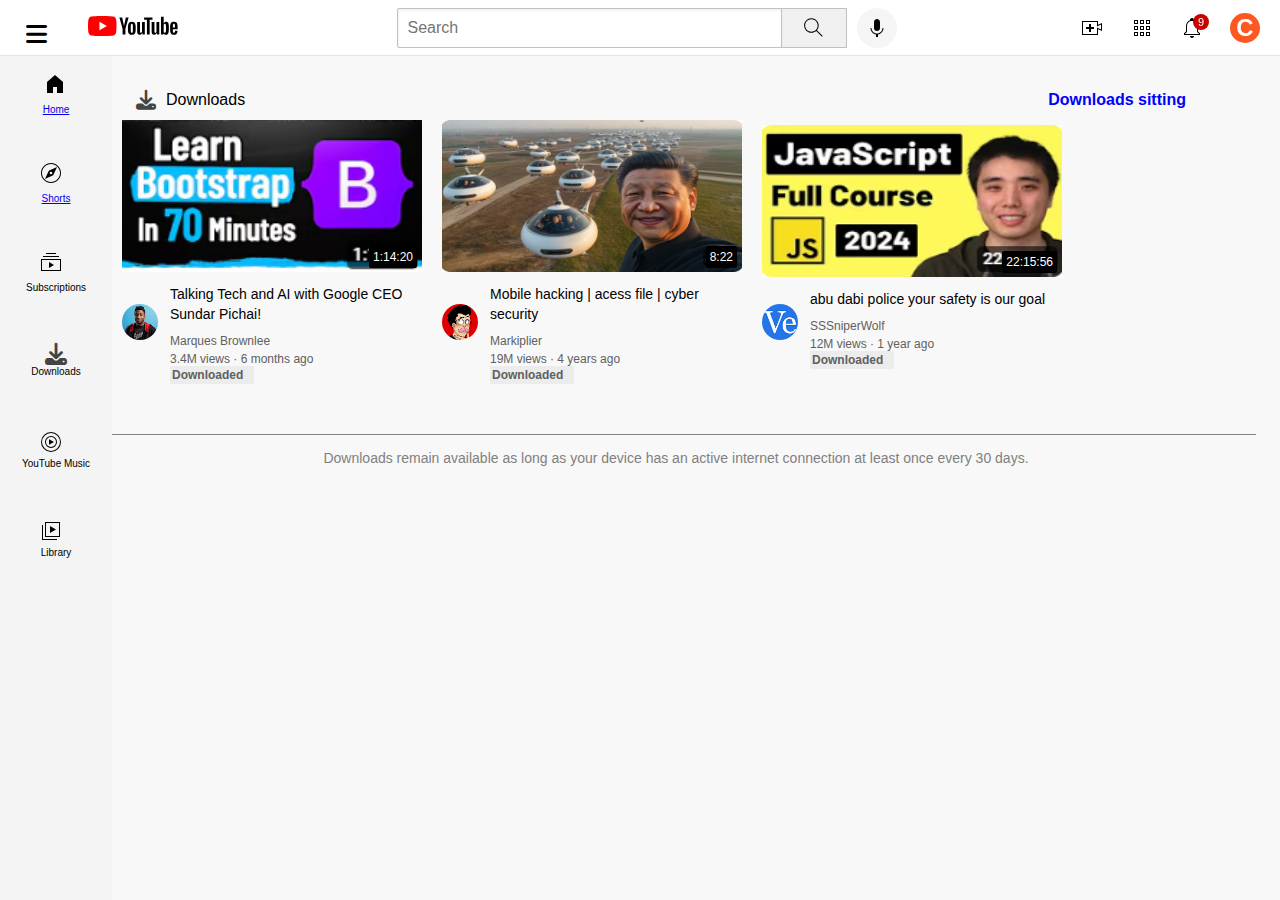
<file: download.html>
<!DOCTYPE html>
<html lang="en">
<head>

    <meta charset="UTF-8">
    <meta name="viewport" content="width=device-width, initial-scale=1.0">
    <title>yotube</title>
    <link rel="stylesheet" href="sidebar.css">
    <link rel="stylesheet" href="header.css">
    <link rel="stylesheet" href="yotube.css">
    <link rel="stylesheet" href="https://cdnjs.cloudflare.com/ajax/libs/font-awesome/6.7.2/css/all.min.css" integrity="sha512-Evv84Mr4kqVGRNSgIGL/F/aIDqQb7xQ2vcrdIwxfjThSH8CSR7PBEakCr51Ck+w+/U6swU2Im1vVX0SVk9ABhg==" crossorigin="anonymous" referrerpolicy="no-referrer" />

    <style>






  @media (max-width:550px) {
  .video-grid{
display: flex;
flex-direction: column;
margin-left: 50px;
  }
 .middle-section, .right-section {
    display: none;
  }
  

}


       
    </style>
</head>
<body 
style="margin: 0;
  padding-top: 80px;
  padding-left: 96px;
  padding-right: 24px;
  background-color: rgb(248, 248, 248);">


<!--bvasvjfjkl;da'shjkdla;''-->
<header class="header">
  <div class="left-section">
    <!-- <img class="hamburger-menu" src="icons/hamburger-menu.svg"> -->
    <div class="hamburger-menu" onclick="toggleSidebar()">
      <img src="icons/hamburger-menu.svg" alt="Menu">
    </div>
    <a href="youtube.html">
      <img style="margin-left: 40px;" class="youtube-logo" src="icons/youtube-logo.svg">
    </a>
  </div>
  <div class="middle-section">
    <input  class="search-bar" type="text" placeholder="Search">
    <button class="search-button">
      <img class="search-icon" src="icons/search.svg">
      <div class="tooltip">Search</div>
    </button>
    <button class="voice-search-button">
      <img class="voice-search-icon" src="icons/voice-search-icon.svg">
      <div class="tooltip">Search with your voice</div>
    </button>
  </div>
  <div class="right-section">
    <div class="upload-icon-container">
      <img class="upload-icon" src="icons/upload.svg">
      <div class="tooltip">Create</div>
    </div>
    <div class="Youtube-app-cointainer">
    <img class="youtube-apps-icon" src="icons/youtube-apps.svg">
    <div class="tooltip">youtube-apps</div>
    </div>
    <div class="notifications-icon-container">
<!-- put position absolute insideposition relative-->
      <div class="notification-container">
      <img class="notifications-icon" src="icons/notifications.svg">
      <div class="notifications-count">9</div>
      <div class="tooltip">notifications</div>
    </div>
  </div>
  <!-- TOOLTIP-->
  <div class="profile">
    <div class="profile-icon" id="profile-icon">C</div>
    <div class="dropdown" id="dropdown">
        <a href="#">Google Account</a>
        <a href="#">Switch Account</a>
        <a href="#">Your Channel</a>
        <a href="#">Sign Out</a>
        <a href="#">youtube studio</a>
        <a href="#">purchase and membership</a>
        <a href="#">language:English</a>
        <a href="#">keyboard shortcuts</a>
    </div>
</div>

  </div>
</header>


<button class="toggle-btn">
  <i class="fa-solid fa-bars"></i>
</button>

<nav class="sidebar">
 <br> <br>
  <div  class="sidebar-link">
    <a href="index.html"><img style="margin-left: 7px;" src="icons/home.svg"></a>
 <div><a href="index.html">Home</a></div>
  </div>
  <div class="sidebar-link">
    <a href="shorts.html"><img src="icons/explore (1).svg"></a>
    <div><a href="shorts.html">Shorts</a></div>
  </div>
  </div>
  <div class="sidebar-link">
    <a href="subscripition.html">
      <img src="icons/subscriptions.svg">
    </a>
    <div>Subscriptions</div>
  </div>
  <div class="sidebar-link">
<a href="download.html">
  <i style="color: rgb(68, 68, 68);font-size: 22px;" class="fa-solid fa-download"></i>

</a>
    <div>Downloads</div>
  </div>
  <div class="sidebar-link">
    <img src="icons/youtube-music.svg">
    <div>YouTube Music</div>
  </div>
  <div class="sidebar-link">
    <img src="icons/library.svg">
    <div>Library</div>
  </div>
</nav>
<!--  -->

 
<main style="display: flex;justify-content: space-between; z-index: 100;margin-top: 10px;">
  <div class="download" style="display: flex;margin-left:40px;align-items: center;">
    <!-- <img src="download.png" alt=""> -->
    <i style="color: rgb(68, 68, 68);font-size: 20px;" class="fa-solid fa-download"></i>


    <div style="font-family: roboto, arial;font-size: 16px;font-weight: 700;margin-left: 10px;"></div>Downloads
  </div>
  <div style="margin-right: 70px;align-self: center;color: blue;font-family: roboto, arial;font-size: 16px;font-weight: 700;">Downloads sitting</div>
  </main>


<!--  -->
<section style="margin-top: 10px;width: 200px;" class="video-grid">
  <div  class="video-preview">
    <div  class="thumbnail-row">
   <a style="width: 300px;" class="thumbnail" href="https://youtu.be/up74xBlpe7U?si=rNgr-s9kTUOX37xd" target="_blank">

  <img style="width: 300px;height: 152px;" src="boostrap.png" alt="">
   </a>
      <div class="video-time">1:14:20</div>
    </div>   
    <div class="video-info-grid">
      <div class="channel-picture">
        
       <a href="https://www.youtube.com/@MrRobot" target="_blank">
        <img style="margin-top: -20px;" class="profile-picture" src="channel-1.jpeg" alt="">
       </a>
       <div>
       <div class="profiles">
    
        
        </div>
       </div>
      </div>
      <div class="video-info">
        <a href="https://youtu.be/up74xBlpe7U?si=rNgr-s9kTUOX37xd" target="_blank" class="video-title-link">
          <p class="video-title">
            Talking Tech and AI with Google CEO Sundar Pichai!
          </p>
        </a>
       
        <p class="video-author">
          Marques Brownlee
        </p>
        <p class="video-stats">
          3.4M views &#183; 6 months ago
        </p>
        <p style="font-size: 12px;
  color: rgb(96, 96, 96);background-color: rgb(236, 236, 236);padding: 2px;width: 80px; font-weight: 600;">Downloaded</p>
      </div>
    </div>
  </div>

  <div class="video-preview">
    <div class="thumbnail-row">
      
      <a href="https://youtu.be/B1WrIsuZCL0?si=cKp3Okx36DZi87-I" target="_blank" class="video-title-link">
        <img style="width: 300px;height: 152px;" src="china.png">
      </a>
      <div class="video-time">8:22</div>
    </div>
    <div class="video-info-grid">
      <div class="channel-picture">
        <a href="https://www.youtube.com/c/mkbhd" target="_blank">
          <img style="margin-top: -20px;" class="profile-picture" src="channel-2.jpeg">
        </a>
      </div>
      <div class="video-info">
        <a href="https://youtu.be/B1WrIsuZCL0?si=cKp3Okx36DZi87-I" target="_blank" class="video-title-link">
          <p class="video-title">
            Mobile hacking | acess
            file | cyber security
          </p>
        </a>
        <p class="video-author">
          Markiplier
        </p>
        <p class="video-stats">
          19M views &#183; 4 years ago
        </p>
        <p style="font-size: 12px;
  color: rgb(96, 96, 96);background-color: rgb(236, 236, 236);padding: 2px;width: 80px; font-weight: 600;">Downloaded</p>
      </div>
    </div>
  </div>

  <div class="video-preview">
    <div class="thumbnail-row">
      <a href="https://youtu.be/E-Xq8A0AvtY?si=G5fxFoI4QOlFYIk5" target="_blank" class="video-title-link">
        <img style="width: 300px;height: 152px;margin-top: -10px;" src="javascript.png">
      </a>
      <div class="video-time">22:15:56</div>
    </div>
    <div class="video-info-grid">
      <div class="channel-picture">
        <a href="https://www.youtube.com/c/markiplier" target="_blank">
          <img style="margin-top: -10px;" class="profile-picture" src="channel-4.jpeg">
        </a>
      </div>
      <div class="video-info">
        <p class="video-title">
          <a href="https://youtu.be/E-Xq8A0AvtY?si=G5fxFoI4QOlFYIk5" target="_blank" class="video-title-link"> abu dabi police your safety is our goal
  </a>

        </p>
        <p class="video-author">
          SSSniperWolf
        </p>
        <p class="video-stats">
          12M views &#183; 1 year ago
        </p>
        <p style="font-size: 12px;
  color: rgb(96, 96, 96);background-color: rgb(236, 236, 236);padding: 2px;width: 80px; font-weight: 600;">Downloaded</p>
      </div>
    </div>
  </div> 
</section>


<div style="width: 100%;height: 1px;background-color: gray;margin-top: 50px;"></div>


<p style="margin-top: 15px;text-align: center;font-family: roboto, arial;font-size: 14px;color: gray;">Downloads remain available as long as your device has an active internet connection at least once every 30 days.</p>
<!--  -->

<script>
  const toggleBtn = document.querySelector('.toggle-btn');
  const sidebar = document.querySelector('.sidebar');

  toggleBtn.addEventListener('click', () => {
    sidebar.classList.toggle('hidden');
  });
</script>


<script>
  const profileIcon = document.getElementById("profile-icon");
  const dropdown = document.getElementById("dropdown");

  profileIcon.addEventListener("click", () => {
      dropdown.style.display = dropdown.style.display === "block" ? "none" : "block";
  });

  // Close dropdown when clicking outside
  window.addEventListener("click", (event) => {
      if (!event.target.matches("#profile-icon")) {
          dropdown.style.display = "none";
      }
  });
</script>
</body>
</html>
</body>
</html>
</file>
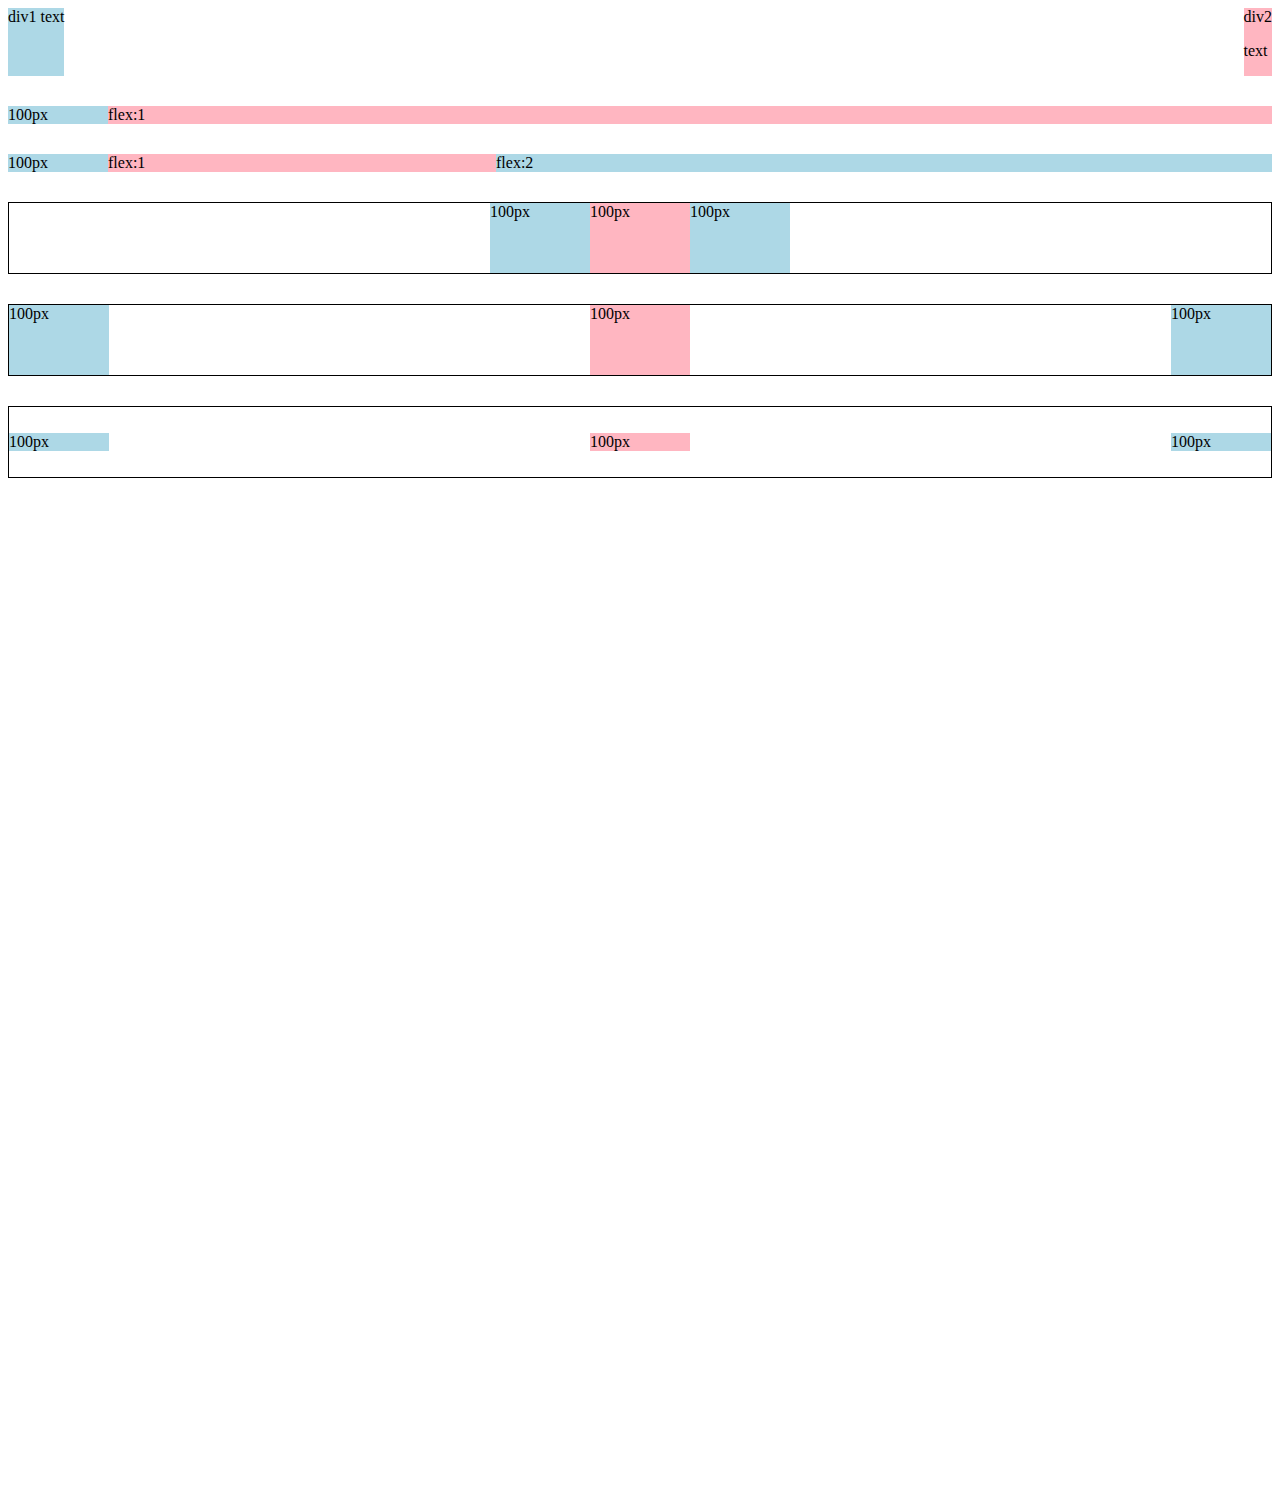
<file: flexbox.html>
<!DOCTYPE html>
<html>
   
    <head>
        <title>flexbox</title>
    </head>
    <body style="padding-bottom: 1000px;">
    <div style="display: flex; flex-direction: row; margin-bottom: 30px; justify-content: space-between;">
        <div style="background-color: lightblue;">div1 text</div>
        <div style="background-color: lightpink;">div2 <p>text</p></div>
    </div>

    <div style="display: flex; flex-direction: row; margin-bottom: 30px;">
        <div style="background-color: lightblue; width: 100px;">100px</div>
        <div style="background-color: lightpink; flex: 1;">flex:1</div>
    </div>

<div style="display: flex; flex-direction: row; margin-bottom: 30px;">
        <div style="background-color: lightblue; width: 100px;">100px</div>
        <div style="background-color: lightpink; flex: 1;">flex:1</div>
        <div style="background-color: lightblue; flex: 2;">flex:2</div>
    </div>


    <div style="display: flex; flex-direction: row; margin-top: 30px;
    border-style: solid;border-width: 1px; height: 70px; justify-content: center;">
     <div style="background-color: lightblue; width: 100px;;">100px</div>
        <div style="background-color: lightpink; width: 100px;">100px</div>
        <div style="background-color: lightblue; width: 100px;">100px</div>
    </div>


    <div style="display: flex; flex-direction: row; margin-top: 30px;
    border-style: solid;border-width: 1px; height: 70px; justify-content: space-between">
     <div style="background-color: lightblue; width: 100px;;">100px</div>
        <div style="background-color: lightpink; width: 100px;">100px</div>
        <div style="background-color: lightblue; width: 100px;">100px</div>
    </div>

    
    <div style="display: flex; flex-direction: row; margin-top: 30px;
    border-style: solid;border-width: 1px; height: 70px; align-items: center; justify-content: space-between">
     <div style="background-color: lightblue; width: 100px;;">100px</div>
        <div style="background-color: lightpink; width: 100px;">100px</div>
        <div style="background-color: lightblue; width: 100px;">100px</div>
    </div>


    
   

    </body>
</html>
</file>
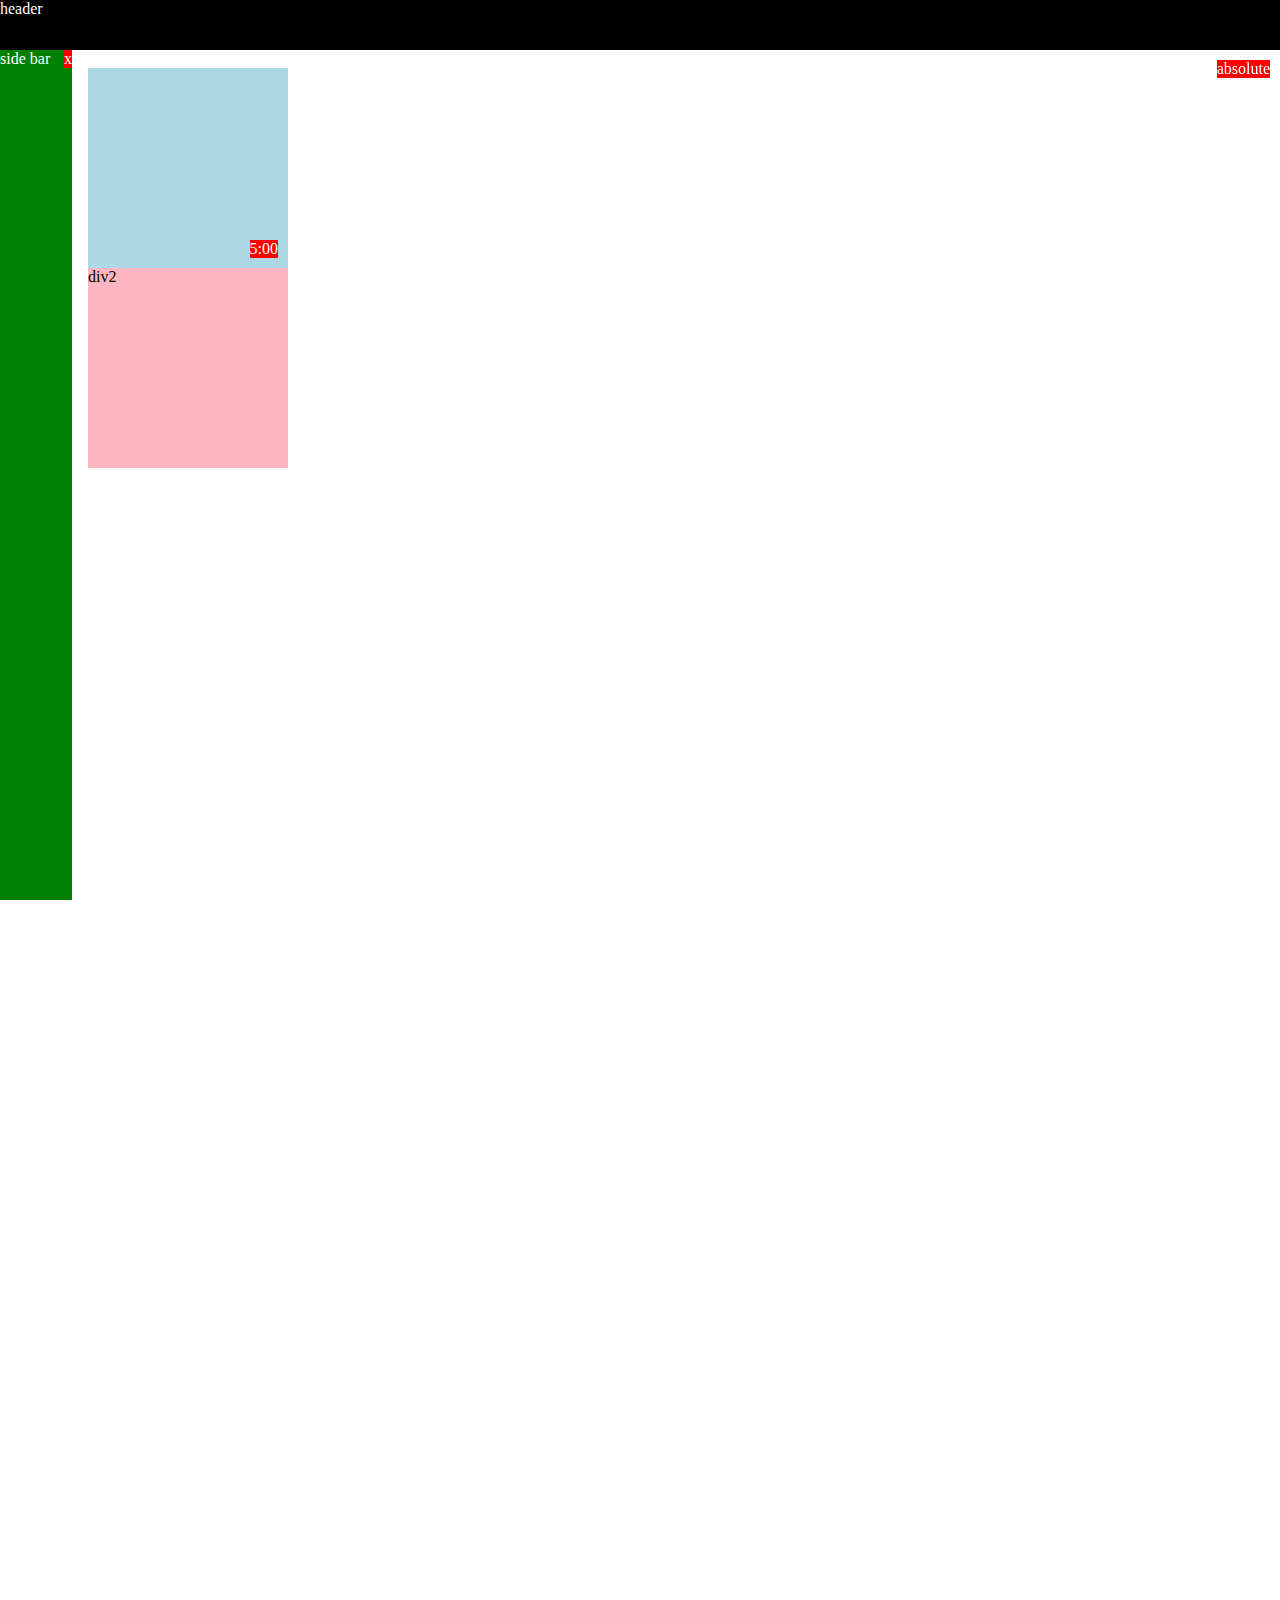
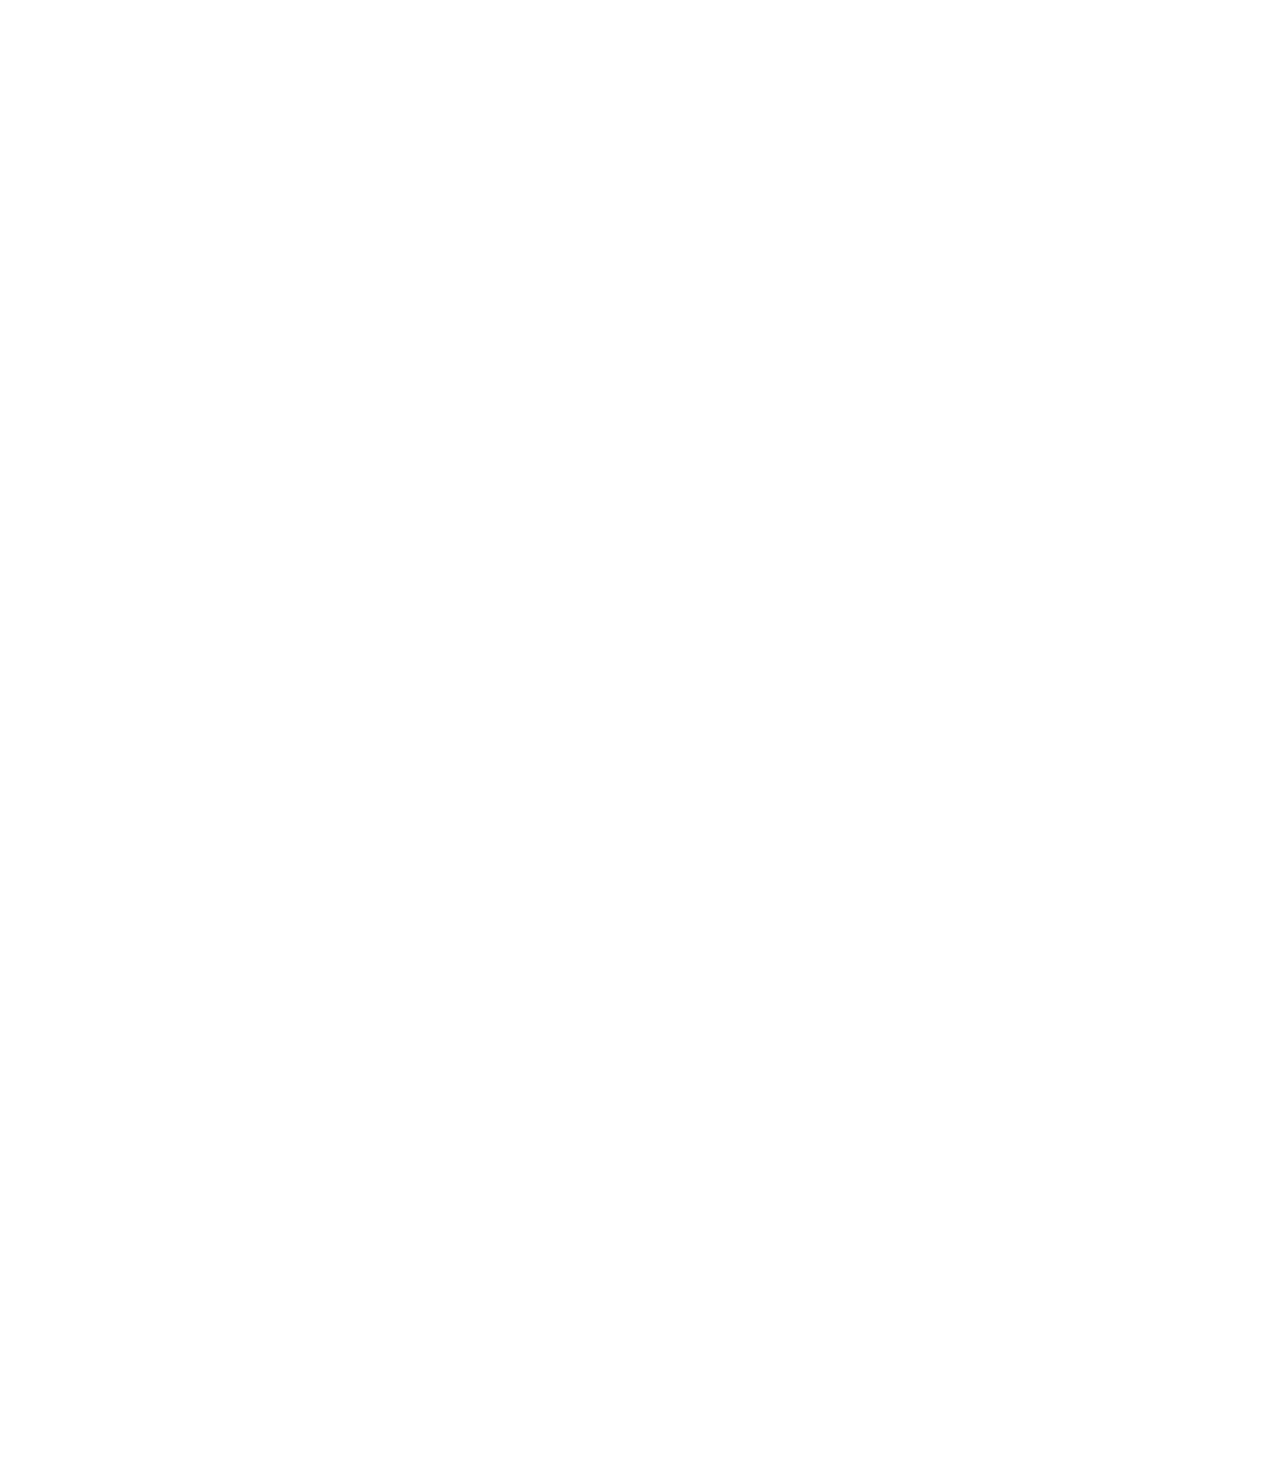
<file: position.html>
<html lang="en">
<head>
    <meta charset="UTF-8">
    <meta name="viewport" content="width=device-width, initial-scale=1.0">
    <title>position practice</title>
</head>
<body style="height: 3000px; padding-top: 60px;padding-left: 80px;
padding-left: 80px;">
    <div style="
    background-color: black;color: white;
    position: fixed;
    height: 50px;
    top: 0; 
    right: 0; 
    left: 0;">header

</div>

    <div style="
    background-color: green; color:white ;
    position: fixed;
    left: 0;
    bottom: 0;
    top: 50px;
    width: 72px;">
        side bar
        
    <div style="
    position: absolute; background-color: red; color: white;
    right: 0;
    top: 0;">
        x
    </div>
    </div>

    <div style="
    position: absolute; background-color: red; color: white;
    right: 10px;
    top: 60px;">
        absolute
    </div>

<div style="
background-color: lightblue;height: 200px;width: 200px;
position: relative; 
">
<div style="
position: absolute; 
background-color: red; color: white;
bottom: 10px;
right: 10px;
">
    5:00
</div>

</div>
<div style="width: 200px;height: 200px;background-color: lightpink;">
    div2

</div>
</body>
</html>
</file>
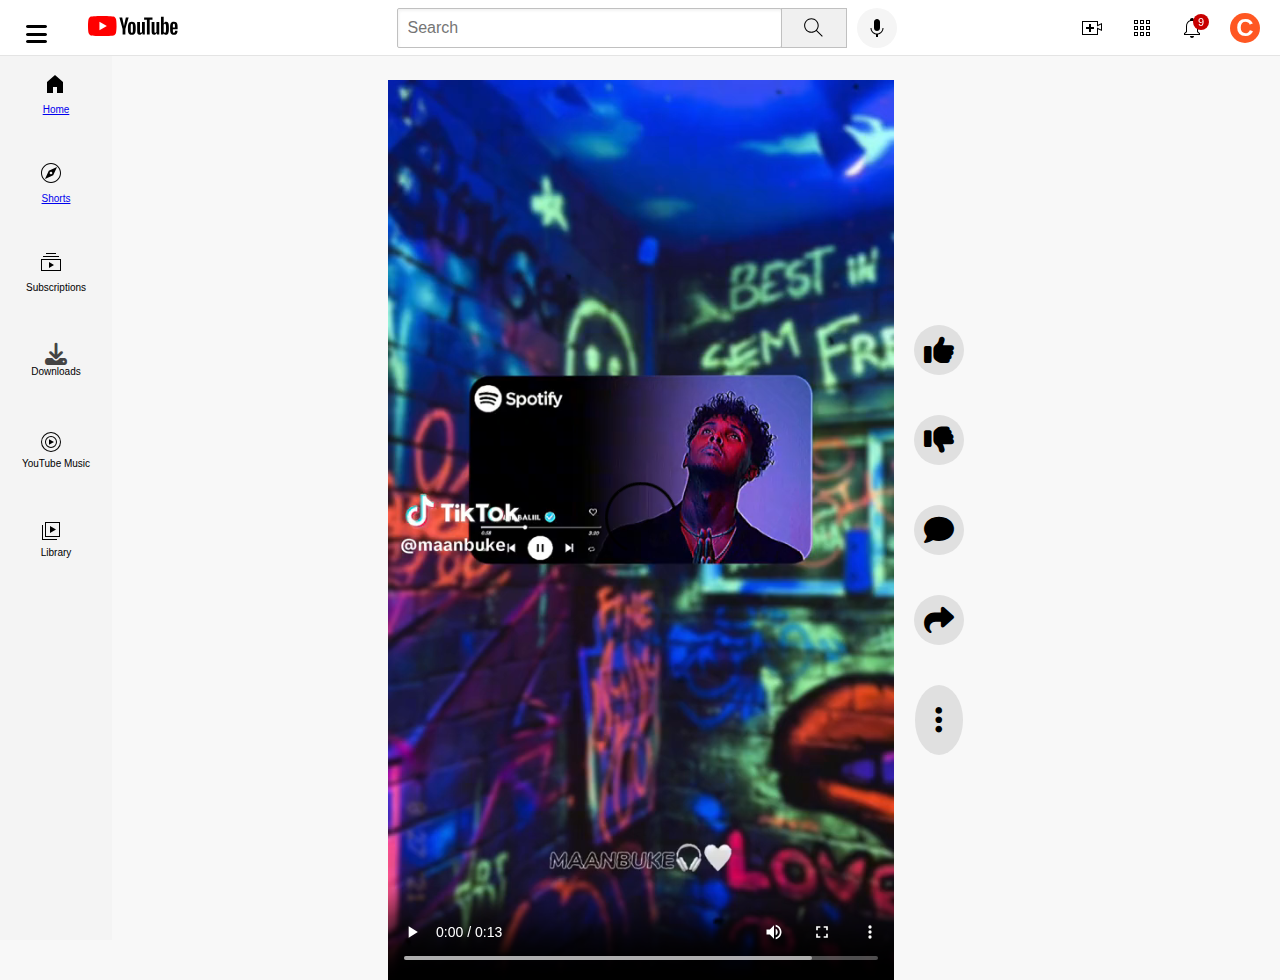
<file: shorts.html>
<!DOCTYPE html>
<html lang="en">
<head>
    <meta charset="UTF-8">
    <meta name="viewport" content="width=device-width, initial-scale=1.0">
    <title>youtube</title>
    <link rel="stylesheet" href="sidebar.css">
    <link rel="stylesheet" href="header.css">
    <link rel="stylesheet" href="yotube.css">
    <link rel="stylesheet" href="https://cdnjs.cloudflare.com/ajax/libs/font-awesome/6.7.2/css/all.min.css" integrity="sha512-Evv84Mr4kqVGRNSgIGL/F/aIDqQb7xQ2vcrdIwxfjThSH8CSR7PBEakCr51Ck+w+/U6swU2Im1vVX0SVk9ABhg==" crossorigin="anonymous" referrerpolicy="no-referrer" />

    <style>



 
  .video-grid{
    display: flex;
    flex-direction: column;
    column-gap: 16px;
 
  }



  @media (max-width:550px) {
  .video-grid{
display: flex;
flex-direction: column;
  }
 .middle-section, .right-section {
    display: none;
  }
  

}

.video-container {
  height: 100vh;
  overflow-y: scroll;
  scroll-snap-type: y mandatory;
  gap: 30px;
}

.video {
  height: 100vh;
  display: flex;
  justify-content: center;
  align-items: center;
  scroll-snap-align: start;
}

video {
  max-width: 100%;
  max-height: 100%;
}

       
    </style>
</head>
<body 
style="margin: 0;
  padding-top: 80px;
  padding-left: 96px;
  padding-right: 24px;
  background-color: rgb(248, 248, 248);">


<!--bvasvjfjkl;da'shjkdla;''-->
<header class="header">
  <div class="left-section">
    <!-- <img class="hamburger-menu" src="icons/hamburger-menu.svg"> -->
    <div class="hamburger-menu" onclick="toggleSidebar()">
      <img src="icons/hamburger-menu.svg" alt="Menu">
    </div>
    <a href="youtube.html">
      <img style="margin-left: 40px;" class="youtube-logo" src="icons/youtube-logo.svg">
    </a>
  </div>
  <div class="middle-section">
    <input  class="search-bar" type="text" placeholder="Search">
    <button class="search-button">
      <img class="search-icon" src="icons/search.svg">
      <div class="tooltip">Search</div>
    </button>
    <button class="voice-search-button">
      <img class="voice-search-icon" src="icons/voice-search-icon.svg">
      <div class="tooltip">Search with your voice</div>
    </button>
  </div>
  <div class="right-section">
    <div class="upload-icon-container">
      <img class="upload-icon" src="icons/upload.svg">
      <div class="tooltip">Create</div>
    </div>
    <div class="Youtube-app-cointainer">
    <img class="youtube-apps-icon" src="icons/youtube-apps.svg">
    <div class="tooltip">youtube-apps</div>
    </div>
    <div class="notifications-icon-container">
<!-- put position absolute insideposition relative-->
      <div class="notification-container">
      <img class="notifications-icon" src="icons/notifications.svg">
      <div class="notifications-count">9</div>
      <div class="tooltip">notifications</div>
    </div>
  </div>
  <!-- TOOLTIP-->
  <div class="profile">
    <div class="profile-icon" id="profile-icon">C</div>
    <div class="dropdown" id="dropdown">
        <a href="#">Google Account</a>
        <a href="#">Switch Account</a>
        <a href="#">Your Channel</a>
        <a href="#">Sign Out</a>
        <a href="#">youtube studio</a>
        <a href="#">purchase and membership</a>
        <a href="#">language:English</a>
        <a href="#">keyboard shortcuts</a>
    </div>
</div>

  </div>
</header>


<button class="toggle-btn">
  <i class="fa-solid fa-bars"></i>
</button>

<nav class="sidebar">
 <br> <br>
  <div  class="sidebar-link">
    <a href="youtube.html"><img style="margin-left: 7px;" src="icons/home.svg"></a>
 <div><a href="index.html">Home</a></div>
  </div>
  <div class="sidebar-link">
    <a href="shorts.html"><img src="icons/explore (1).svg"></a>
    <div><a href="shorts.html">Shorts</a></div>
  </div>
  </div>
  <div class="sidebar-link">
    <a href="subscripition.html">
      <img src="icons/subscriptions.svg">
    </a>
    <div>Subscriptions</div>
  </div>
  <div class="sidebar-link">
<a href="download.html">
  <i style="color: rgb(68, 68, 68);font-size: 22px;" class="fa-solid fa-download"></i>

</a>
    <div>Downloads</div>
  </div>
  <div class="sidebar-link">
    <img src="icons/youtube-music.svg">
    <div>YouTube Music</div>
  </div>
  <div class="sidebar-link">
    <img src="icons/library.svg">
    <div>Library</div>
  </div>
</nav>


    <div class="bb">


        
    <div class="video-container">
        <div class="video" id="video1">
          <video src="v1 (1).mp4" controls></video>

          
        <div style="display: flex; flex-direction: column; gap: 40px    ; margin-left: 20px; align-items: center; margin-top: 20px;">  
            <i style="font-size: 30px; background-color: rgb(224, 224, 224); border-radius: 100%; padding: 10px; cursor: pointer;" class="  sh fa-solid fa-thumbs-up"></i>

            <i  style="font-size: 30px; background-color: rgb(224, 224, 224); border-radius: 100%; padding: 10px;cursor: pointer; " class="  sh   fa-solid fa-thumbs-down"></i>

            <i style="font-size: 30px; background-color: rgb(224, 224, 224); border-radius: 100%; padding: 10px; cursor: pointer;" class=" sh fa-solid fa-comment"></i>

            <i style="font-size: 30px; background-color: rgb(224, 224, 224); border-radius: 100%; padding: 10px;cursor: pointer;"class=" sh fa-solid fa-share"></i>

            <i   style="font-size: 30px; background-color: rgb(224, 224, 224); border-radius: 100%; padding: 20px;cursor: pointer;height: 30px;"  class="fa-solid fa-ellipsis-vertical"></i>

            <!-- <i sstyle="font-size: 36px; background-color: rgb(224, 224, 224); border-radius: 100%; padding: 24px;" class=" sh fa-solid fa-ellipsis-vertical"></i> -->






        </div>
        </div>
        <div style="margin-top: 20px;" class="video" id="video2">
          <video src="v1 (2).mp4" controls></video>
          
        <div style="display: flex; flex-direction: column; gap: 40px    ; margin-left: 20px; align-items: center; margin-top: 20px;">  
            <i style="font-size: 30px; background-color: rgb(224, 224, 224); border-radius: 100%; padding: 10px; cursor: pointer;" class="  sh fa-solid fa-thumbs-up"></i>

            <i  style="font-size: 30px; background-color: rgb(224, 224, 224); border-radius: 100%; padding: 10px;cursor: pointer; " class="  sh   fa-solid fa-thumbs-down"></i>

            <i style="font-size: 30px; background-color: rgb(224, 224, 224); border-radius: 100%; padding: 10px; cursor: pointer;" class=" sh fa-solid fa-comment"></i>

            <i style="font-size: 30px; background-color: rgb(224, 224, 224); border-radius: 100%; padding: 10px;cursor: pointer;"class=" sh fa-solid fa-share"></i>

            <i   style="font-size: 30px; background-color: rgb(224, 224, 224); border-radius: 100%; padding: 20px;cursor: pointer;"  class="fa-solid fa-ellipsis-vertical"></i>

            <!-- <i sstyle="font-size: 36px; background-color: rgb(224, 224, 224); border-radius: 100%; padding: 24px;" class=" sh fa-solid fa-ellipsis-vertical"></i> -->






        </div>
        </div>
        <div style="margin-top: 20px;"  class="video" id="video3">
          <video src="v1 (3).mp4" controls></video>
          
        <div style="display: flex; flex-direction: column; gap: 40px    ; margin-left: 20px; align-items: center; margin-top: 20px;">  
            <i style="font-size: 30px; background-color: rgb(224, 224, 224); border-radius: 100%; padding: 10px; cursor: pointer;" class="  sh fa-solid fa-thumbs-up"></i>

            <i  style="font-size: 30px; background-color: rgb(224, 224, 224); border-radius: 100%; padding: 10px;cursor: pointer; " class="  sh   fa-solid fa-thumbs-down"></i>

            <i style="font-size: 30px; background-color: rgb(224, 224, 224); border-radius: 100%; padding: 10px; cursor: pointer;" class=" sh fa-solid fa-comment"></i>

            <i style="font-size: 30px; background-color: rgb(224, 224, 224); border-radius: 100%; padding: 10px;cursor: pointer;"class=" sh fa-solid fa-share"></i>

            <i   style="font-size: 30px; background-color: rgb(224, 224, 224); border-radius: 100%; padding: 20px;cursor: pointer;"  class="fa-solid fa-ellipsis-vertical"></i>

            <!-- <i sstyle="font-size: 36px; background-color: rgb(224, 224, 224); border-radius: 100%; padding: 24px;" class=" sh fa-solid fa-ellipsis-vertical"></i> -->





 </div>
        </div>
        <div style="margin-top: 20px;"  class="video" id="video3">
          <video src="v1 (4).mp4" controls></video>
          
        <div style="display: flex; flex-direction: column; gap: 40px    ; margin-left: 20px; align-items: center; margin-top: 20px;">  
            <i style="font-size: 30px; background-color: rgb(224, 224, 224); border-radius: 100%; padding: 10px; cursor: pointer;" class="  sh fa-solid fa-thumbs-up"></i>

            <i  style="font-size: 30px; background-color: rgb(224, 224, 224); border-radius: 100%; padding: 10px;cursor: pointer; " class="  sh   fa-solid fa-thumbs-down"></i>

            <i style="font-size: 30px; background-color: rgb(224, 224, 224); border-radius: 100%; padding: 10px; cursor: pointer;" class=" sh fa-solid fa-comment"></i>

            <i style="font-size: 30px; background-color: rgb(224, 224, 224); border-radius: 100%; padding: 10px;cursor: pointer;"class=" sh fa-solid fa-share"></i>

            <i   style="font-size: 30px; background-color: rgb(224, 224, 224); border-radius: 100%; padding: 20px;cursor: pointer;"  class="fa-solid fa-ellipsis-vertical"></i>

            <!-- <i sstyle="font-size: 36px; background-color: rgb(224, 224, 224); border-radius: 100%; padding: 24px;" class=" sh fa-solid fa-ellipsis-vertical"></i> -->


<br> <br>



        </div>
        </div>
      </div>
      

    


<!-- 
    <main style="display: flex; justify-content: center; position: relative; ">
        <video style="border-radius: 30px; margin-top: -10px;"  controls> <source src="v1 (1).mp4"></video>

        
      




    </main>


    <main style="display: flex; justify-content: center; position: relative; margin-top: 30px;">
    <video style="border-radius: 30px; margin-top: -10px;  scroll-snap-align: start;"  controls> <source src="v1 (2).mp4"></video>

    <div style="display: flex; flex-direction: column; gap: 40px    ; margin-left: 20px; align-items: center; margin-top: 280px;">  
        <i style="font-size: 36px; background-color: rgb(224, 224, 224); border-radius: 100%; padding: 20px; cursor: pointer;" class="  sh fa-solid fa-thumbs-up"></i>

        <i  style="font-size: 36px; background-color: rgb(224, 224, 224); border-radius: 100%; padding: 20px;cursor: pointer; " class="  sh   fa-solid fa-thumbs-down"></i>

        <i style="font-size: 36px; background-color: rgb(224, 224, 224); border-radius: 100%; padding: 20px; cursor: pointer;" class=" sh fa-solid fa-comment"></i>

        <i style="font-size: 36px; background-color: rgb(224, 224, 224); border-radius: 100%; padding: 20px;cursor: pointer;"class=" sh fa-solid fa-share"></i>

        <i   style="font-size: 36px; background-color: rgb(224, 224, 224); border-radius: 100%; padding: 28px;cursor: pointer;"  class="fa-solid fa-ellipsis-vertical"></i>

        <!-- <i sstyle="font-size: 36px; background-color: rgb(224, 224, 224); border-radius: 100%; padding: 24px;" class=" sh fa-solid fa-ellipsis-vertical"></i> -->





<!-- 
    </div>
</main>
    <main style="display: flex; justify-content: center; position: relative; margin-top: 30px;">
    <video style="border-radius: 30px; margin-top: -10px;"  controls> <source src="v1 (3).mp4"></video>

    <div style="display: flex; flex-direction: column; gap: 40px    ; margin-left: 20px; align-items: center; margin-top: 280px;">  
        <i style="font-size: 36px; background-color: rgb(224, 224, 224); border-radius: 100%; padding: 20px; cursor: pointer;" class="  sh fa-solid fa-thumbs-up"></i>

        <i  style="font-size: 36px; background-color: rgb(224, 224, 224); border-radius: 100%; padding: 20px;cursor: pointer; " class="  sh   fa-solid fa-thumbs-down"></i>

        <i style="font-size: 36px; background-color: rgb(224, 224, 224); border-radius: 100%; padding: 20px; cursor: pointer;" class=" sh fa-solid fa-comment"></i>

        <i style="font-size: 36px; background-color: rgb(224, 224, 224); border-radius: 100%; padding: 20px;cursor: pointer;"class=" sh fa-solid fa-share"></i>

        <i   style="font-size: 36px; background-color: rgb(224, 224, 224); border-radius: 100%; padding: 28px;cursor: pointer;"  class="fa-solid fa-ellipsis-vertical"></i> -->

        <!-- <i sstyle="font-size: 36px; background-color: rgb(224, 224, 224); border-radius: 100%; padding: 24px;" class=" sh fa-solid fa-ellipsis-vertical"></i> -->





<!-- 
    </div>
</main>
</main>
    <main style="display: flex; justify-content: center; position: relative; margin-top: 30px;">
    <video style="border-radius: 30px; margin-top: -10px;" controls> <source src="v1 (4).mp4"></video>

    <div style="display: flex; flex-direction: column; gap: 40px    ; margin-left: 20px; align-items: center; margin-top: 280px;">  
        <i style="font-size: 36px; background-color: rgb(224, 224, 224); border-radius: 100%; padding: 20px; cursor: pointer;" class="  sh fa-solid fa-thumbs-up"></i>

        <i  style="font-size: 36px; background-color: rgb(224, 224, 224); border-radius: 100%; padding: 20px;cursor: pointer; " class="  sh   fa-solid fa-thumbs-down"></i>

        <i style="font-size: 36px; background-color: rgb(224, 224, 224); border-radius: 100%; padding: 20px; cursor: pointer;" class=" sh fa-solid fa-comment"></i>

        <i style="font-size: 36px; background-color: rgb(224, 224, 224); border-radius: 100%; padding: 20px;cursor: pointer;"class=" sh fa-solid fa-share"></i>

        <i   style="font-size: 36px; background-color: rgb(224, 224, 224); border-radius: 100%; padding: 28px;cursor: pointer;"  class="fa-solid fa-ellipsis-vertical"></i>

        <!-- <i sstyle="font-size: 36px; background-color: rgb(224, 224, 224); border-radius: 100%; padding: 24px;" class=" sh fa-solid fa-ellipsis-vertical"></i> -->


    </div>


    

    





    </div>
</main> 

   



<script>
  const toggleBtn = document.querySelector('.toggle-btn');
  const sidebar = document.querySelector('.sidebar');

  toggleBtn.addEventListener('click', () => {
    sidebar.classList.toggle('hidden');
  });
</script>


<script>
  const profileIcon = document.getElementById("profile-icon");
  const dropdown = document.getElementById("dropdown");

  profileIcon.addEventListener("click", () => {
      dropdown.style.display = dropdown.style.display === "block" ? "none" : "block";
  });

  // Close dropdown when clicking outside
  window.addEventListener("click", (event) => {
      if (!event.target.matches("#profile-icon")) {
          dropdown.style.display = "none";
      }
  });
</script>
</body>
</html>
</body>
</html>
</file>
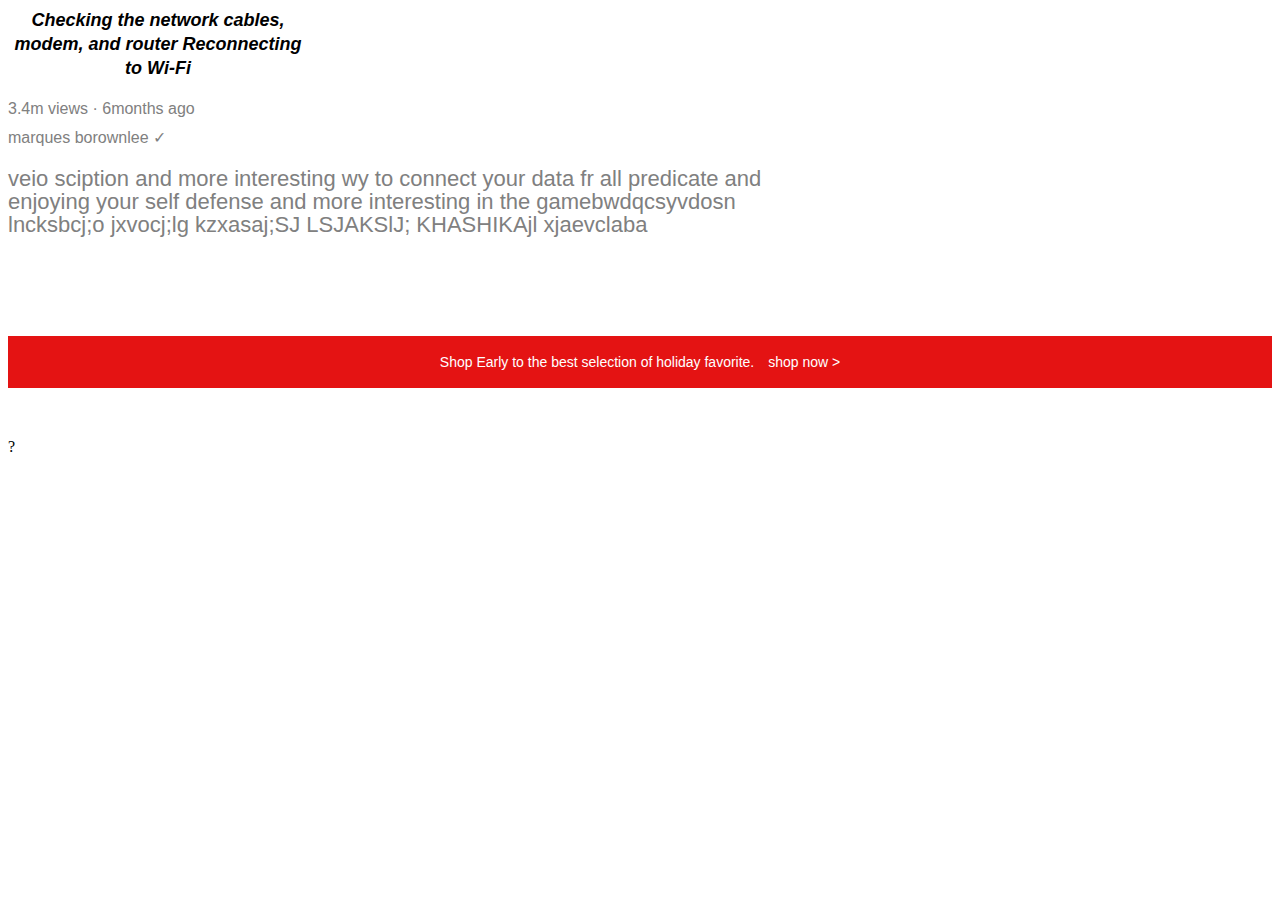
<file: ii/text.html>
<!DOCTYPE html>


<html>
    <head>
        <link rel="preconnect" href="https://fonts.googleapis.com">
        <link rel="preconnect" href="https://fonts.gstatic.com" crossorigin>
        <link href="https://fonts.googleapis.com/css2?family=Montserrat:ital,wght@0,100..900;1,100..900&display=swap" rel="stylesheet">
    </head>
    <style>
        p{
        font-family: arial;
        margin-bottom: 0;
        margin-top: 0;
    }
 .network_tittle{
    font-size: 18px;
    font-weight: bold;
    font-style: italic;
    text-align: center;
    width: 300px;
    line-height: 24px;
    margin-bottom: 20px;
 }
 .vedio_stat{
    font-size: 16px;
    color: grey;
    margin-bottom: 6px;
    margin-bottom: 10px;
 }
 .marqu_tittle{
    font-family: arial;
    font-size: 20x;
    color: grey;
    margin-bottom: 20px;

 } 
 .veio_descip{
    font-size: 22px;
    color: grey;
    width: 800px;
    line-height: 23px;
    margin-bottom: 6px;
    margin-bottom: 100px;

 }
 .apple_text{
    margin-bottom: 50px;
    font-size: 14px;
    background-color: rgb(228, 19, 19);
    color: white;
    text-align: center;
    padding-bottom: 18px;
    padding-top: 18px;
 }
 .apple_eg{
    
    cursor: pointer;
    margin-left: 10px;
 }
 .apple_eg:hover{
    text-decoration: underline;

 }
 
    </style>
    <body>
        <p class="network_tittle">
            Checking the network cables, modem, and router
    Reconnecting to Wi-Fi
        </p>
        <p class="vedio_stat">
            3.4m views &#183; 6months ago
        </p> 
        <p class="marqu_tittle">
            marques borownlee &#10003;
        </p>
        <p class="veio_descip"> veio sciption and more interesting wy to connect your data fr all predicate and enjoying your self defense and more interesting in the gamebwdqcsyvdosn  lncksbcj;o jxvocj;lg kzxasaj;SJ LSJAKSlJ; KHASHIKAjl xjaevclaba</p>
        </p>
        <p class="apple_text">
            Shop Early to the best selection of holiday favorite. <span class="apple_eg"> shop now  &#62; </span> 
       
    
        </p>?
    </body>
   
</html>

   

</body>
</html>
<style>
    

 



</style>
</file>
<file: sidebar.css>
.sidebar {
    position: fixed;
    left: 0;
    bottom: 0;
    top: 55px;
    background-color: white;
    width: 72px;
    z-index: 200;
    padding-top: 5px;
  }



   
  
   .sidebar-link {
    height: 74px;
    display: flex;
    justify-content: center;
    align-items: center;
    flex-direction: column;
    cursor: pointer;
  }
  
  .sidebar-link:hover {
    background-color: rgb(235, 235, 235);
  }
  
  .sidebar-link img {
    height: 24px;
    margin-bottom: 4px;
  }
  
  .sidebar-link div {
    font-size: 10px;
  }


  .sidebar {
    width: 120px;
    height: 100%;
    background-color: #f4f4f4;
    position: fixed;
    left: 0;
    top: 0;
    transition: transform 0.3s ease;
    display: flex;
    flex-direction: column;
    padding: 20px;
  }

  .sidebar.hidden {
    transform: translateX(-100%);
  }

  .sidebar-link {
    
    align-items: center;
    margin-bottom: 15px;
  }

  .sidebar-link img {
    width: 24px;
    height: 24px;
    margin-right: 10px;
  }

  .toggle-btn {
    font-size: 24px;
    background: none;
    border: none;
    cursor: pointer;
    position: fixed;
    top: 20px;
    left: 20px;
    z-index: 1000;
  }







  .sidebar {
    position: fixed;
    left: 0;
    bottom: 0;
    top: 55px;
    background-color: white;
    width: 72px;
    z-index: 200;
    padding-top: 5px;
  }


  
 
    .video-grid2{
      display: flex;
      flex-direction: column;
      column-gap: 16px;
      width: 416px;
      margin-left: -0px;
    }
   
  
   .sidebar-link {
    height: 74px;
    display: flex;
    justify-content: center;
    align-items: center;
    flex-direction: column;
    cursor: pointer;
  }
  
  .sidebar-link:hover {
    background-color: rgb(235, 235, 235);
  }
  
  .sidebar-link img {
    height: 24px;
    margin-bottom: 4px;
  }
  
  .sidebar-link div {
    font-size: 10px;
  }


  .sidebar {
    width: 120  px;
    height: 100%;
    background-color: #f4f4f4;
    position: fixed;
    left: 0;
    top: 0;
    transition: transform 0.3s ease;
    display: flex;
    flex-direction: column;
    padding: 20px;
  }

  .sidebar.hidden {
    transform: translateX(-100%);
  }

  .sidebar-link {
    
    align-items: center;
    margin-bottom: 15px;
  }

  .sidebar-link img {
    width: 24px;
    height: 24px;
    margin-right: 10px;
  }

  .toggle-btn {
    font-size: 24px;
    background: none;
    border: none;
    cursor: pointer;
    position: fixed;
    top: 20px;
    left: 20px;
    z-index: 1000;
  }
</file>
<file: header.css>
.header {
  
    height: 55px;
  
    display: flex;
    flex-direction: row;
    justify-content: space-between;
  
    position: fixed;
    top: 0;
    left: 0;
    right: 0;
    z-index: 300;
  
    background-color: white;
    border-bottom-width: 1px;
    border-bottom-style: solid;
    border-bottom-color: rgb(228, 228, 228);
  }

  .left-section {
    display: flex;
    align-items: center;
  }
  
  .hamburger-menu {
    height: 24px;
    margin-left: 24px;
    margin-right: 24px;
  }
  
  .youtube-logo {
    height: 20px;
  }
  
  .middle-section {
    flex: 1;
    margin-left: 70px;
    margin-right: 35px;
    max-width: 500px;
    display: flex;
    align-items: center;
  }
  
  .search-bar {
    flex: 1;
    height: 36px;
    padding-left: 10px;
    font-size: 16px;
    border-width: 1px;
    border-style: solid;
    border-color: rgb(192, 192, 192);
    border-radius: 2px;
    box-shadow: inset 1px 2px 3px rgba(0, 0, 0, 0.05);
    width: 0;
  }
  
  .search-bar::placeholder {
    font-family: Roboto, Arial;
    font-size: 16px;
    cursor: pointer;
  }
  
  .search-button {
    height: 40px;
    width: 66px;
    background-color: rgb(240, 240, 240);
    border-width: 1px;
    border-style: solid;
    border-color: rgb(192, 192, 192);
    margin-left: -1px;
    margin-right: 10px;
  }
  
  .search-button, .voice-search-button,
  .upload-icon-container, .notification-container, .Youtube-app-cointainer{
    display: flex;
    justify-content: center;
    align-items: center;
    position: relative;
  }
  .search-button, .voice-search-button, .Youtube-app-cointainer{
    position: relative; 
  }
  
  .search-button .tooltip, .voice-search-button .tooltip,
  .upload-icon-container .tooltip, .notification-container .tooltip, .Youtube-app-cointainer .tooltip{
    position: absolute;
    background-color: gray;
    color: white;
    padding-top: 4px;
    padding-bottom: 4px;
    padding-left: 8px;
    padding-right: 8px;
    border-radius: 2px;
    font-size: 12px;
    bottom: -30px;
    opacity: 0;
    transition: opacity 0.15s;
    pointer-events: none;
    white-space: nowrap;
  }
  
  .search-button:hover .tooltip, .voice-search-button:hover .tooltip,
  .upload-icon-container:hover .tooltip, .notification-container:hover .tooltip, .Youtube-app-cointainer:hover .tooltip {
    opacity: 1;
  }
  
  .search-icon {
    height: 25px;
    cursor: pointer;
  }
  
  .voice-search-button {
    height: 40px;
    width: 40px;
    border-radius: 20px;
    border: none;
    background-color: rgb(245, 245, 245);
    cursor: pointer;
  }
  
  .voice-search-icon {
    height: 24px;
    cursor: pointer;
  }
  
  .right-section {
    width: 180px;
    margin-right: 20px;
    display: flex;
    align-items: center;
    justify-content: space-between;
    flex-shrink: 0;
    cursor: pointer;
  }
  
  .upload-icon {
    height: 24px;
  }
  
  .youtube-apps-icon {
    height: 24px;
    cursor: pointer;
  }
  
  .notifications-icon {
    height: 24px;
  }
  
  .notifications-icon-container {
    position: relative;
  }
  
  .notifications-count {
    position: absolute;
    top: -2px;
    right: -5px;
    background-color: rgb(200, 0, 0);
    color: white;
    font-size: 11px;
    padding-left: 5px;
    padding-right: 5px;
    padding-top: 2px;
    padding-bottom: 2px;
    border-radius: 10px;
    cursor: pointer;
  }
  
  .current-user-picture {
    height: 40px;
    width: 40px;
    border-radius: 20px;
  }















  .profile {
    position: relative;
    display: inline-block;
}

.profile-icon {
    width: 30px;
    height: 30px;
    background-color: #ff5722;
    color: white;
    font-size: 24px;
    font-weight: bold;
    border-radius: 50%;
    display: flex;
    justify-content: center;
    align-items: center;
    cursor: pointer;
}

.dropdown {
    display: none;
    position: absolute;
    top: 60px;
    right: 0;
    background-color: white;
    box-shadow: 0 4px 8px rgba(0, 0, 0, 0.1);
    border-radius: 8px;
    overflow: hidden;
    width: 200px;
}

.dropdown a {
    display: block;
    padding: 12px 16px;
    text-decoration: none;
    color: #333;
    font-size: 16px;
}

.dropdown a:hover {
    background-color: #f1f1f1;
}
</file>
<file: yotube.css>
.thumbnail {
  width: 390px;
}

.video-title {
  margin-top: 0;
  font-size: 14px;
  font-weight: 500;
  line-height: 20px;
  margin-bottom: 10px;
}

.video-info-grid {
 display: flex;
 align-items: center;
 gap: 12px;
}






.profile-picture {
  position: relative;
  width: 36px;
  border-radius: 50px;
}

.thumbnail-row {
  margin-bottom: 8px;
  position: relative;
}

.video-author,
.video-stats {
  font-size: 12px;
  color: rgb(96, 96, 96);
}

.video-author {
  margin-bottom: 4px;
}

.video-grid2{
display: flex;
}


.video-grid {
 
gap: 20px;
display: flex;
align-items: center;
  margin-left: 26px;
}
/* hsacjhn xcfgvhbsjc */
.video-time {
  font-family: Roboto, Arial;
  font-size: 12px;
  font-weight: 500;
  padding-left: 4px;
  padding-right: 4px;
  padding-top: 4px;
  padding-bottom: 4px;
  border-radius: 2px;
  background-color: black;
  color: white;
  position: absolute;
  bottom: 8px;
  right: 5px;
}
body{
  font-family: Roboto, Arial;
}
p {
  margin-top: 0;
  margin-bottom: 0;
}
.video-title-link {
  text-decoration: none;
  color: black;
}
</file>
